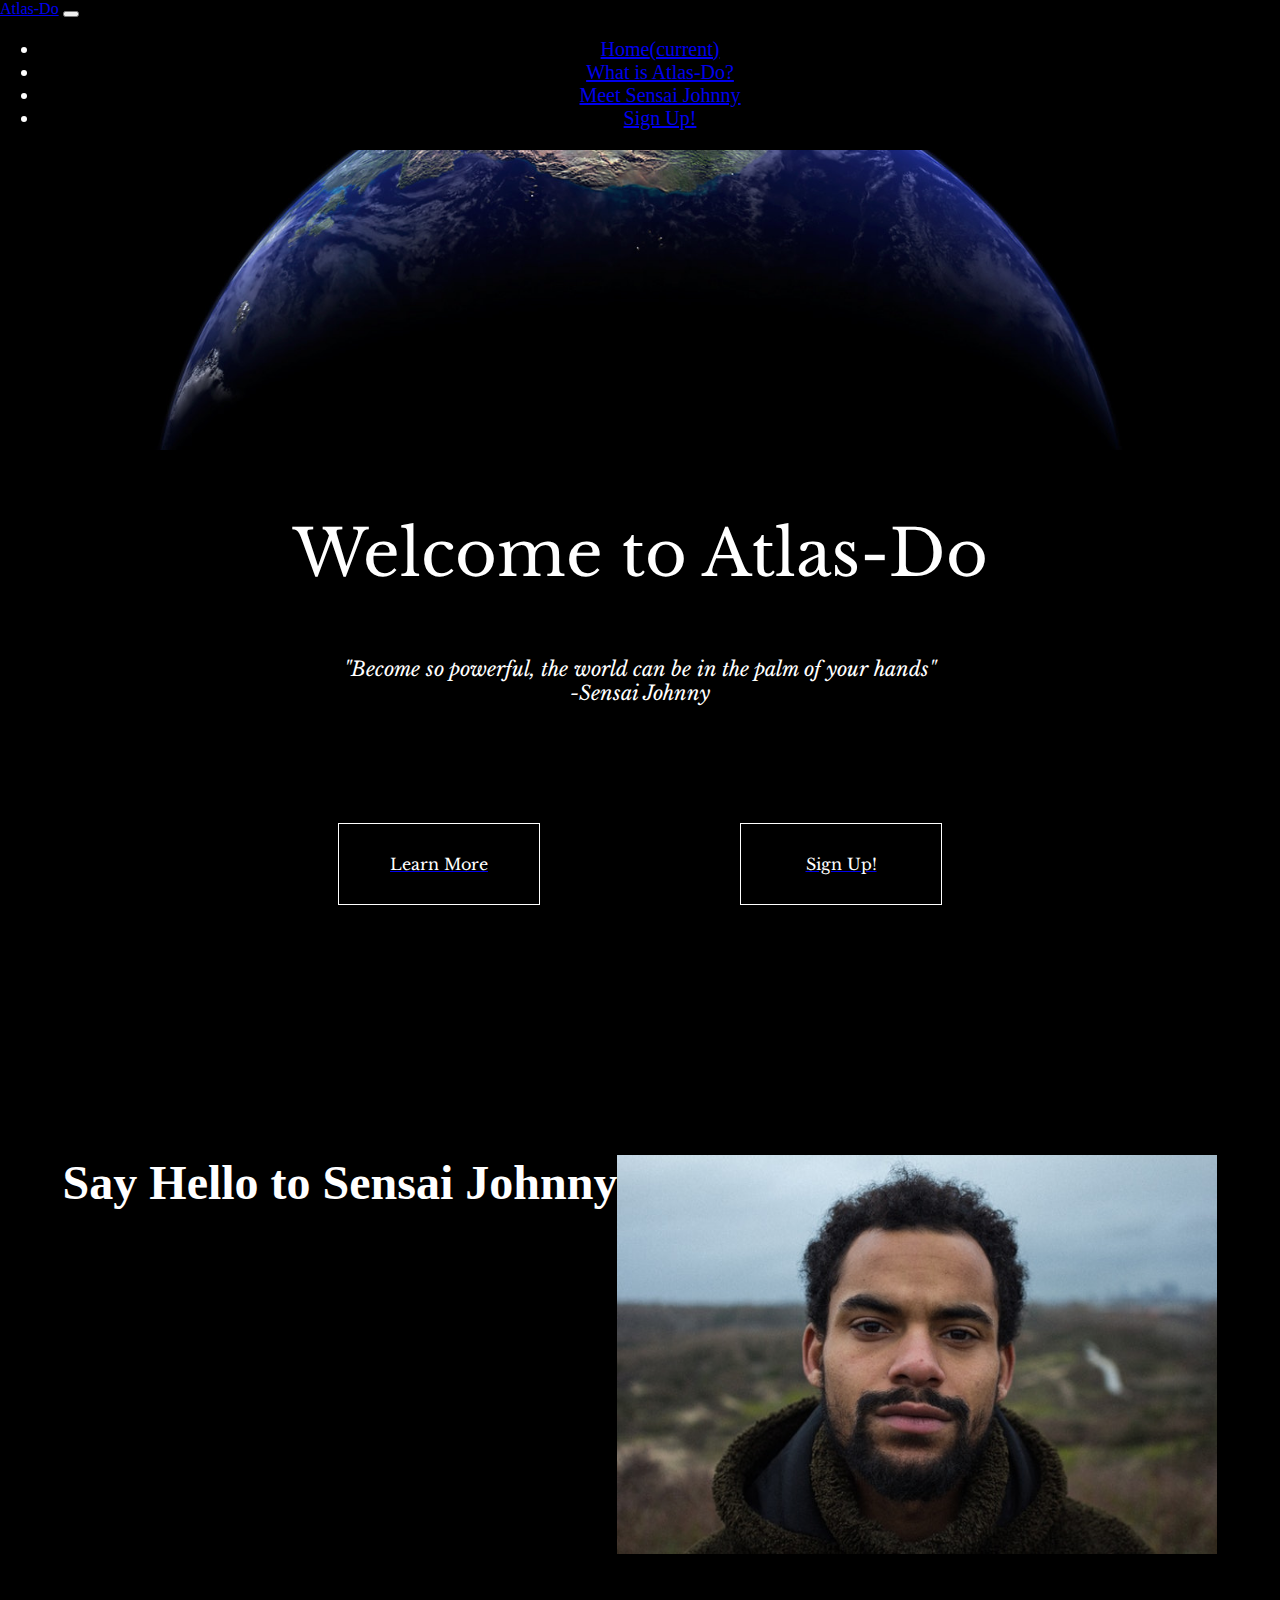
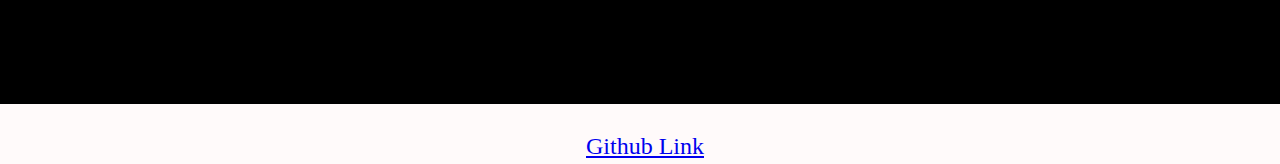
<file: index.html>
<!DOCTYPE html>
<html lang="en">

<head>
  <meta charset='UTF-8' />
  <meta name='viewport' content='width=device-width, initial-scale=1.0, maximum-scale=1.0' />
  <link rel="preconnect" href="https://fonts.gstatic.com">
  <link href="https://fonts.googleapis.com/css2?family=Libre+Baskerville&display=swap" rel="stylesheet">
  <link rel="stylesheet" href="https://stackpath.bootstrapcdn.com/bootstrap/4.1.3/css/bootstrap.min.css" integrity="sha384-MCw98/SFnGE8fJT3GXwEOngsV7Zt27NXFoaoApmYm81iuXoPkFOJwJ8ERdknLPMO" crossorigin="anonymous">
  <link rel='stylesheet' href="style.css" />
  <title>Atlas Do</title>
</head>

<body>
  <nav class="navbar navbar-expand-lg navbar-light bg-light">
    <a class="navbar-brand" href="#">Atlas-Do</a>
    <button class="navbar-toggler" type="button" data-toggle="collapse" data-target="#navbarSupportedContent" aria-controls="navbarSupportedContent" aria-expanded="false" aria-label="Toggle navigation">
      <span class="navbar-toggler-icon"></span>
    </button>

    <div class="collapse navbar-collapse" id="navbarSupportedContent">
      <ul class="navbar-nav mr-auto">
        <li class="nav-item active">
          <a class="nav-link" href="index.html">Home<span class="sr-only">(current)</span></a>
        </li>
        <li class="nav-item">
          <a class="nav-link" href="about.html">What is Atlas-Do?</a>
        </li>
        <li class="nav-item">
          <a class="nav-link" href="Meetsensai.html">Meet Sensai Johnny</a>
        <li class="nav-item">
          <a class="nav-link" href="Signup.html">Sign Up!</a>
        </li>
      </ul>
    </div>
  </nav>
  <div class='photo-background'>
    <img src='background_two.jpg'>
  </div>
  <!--<div class='paddin'></div>-->
  <div class='welcome'>
    <p>Welcome to Atlas-Do</p>
  </div>
  <center><em>"Become so powerful, the world can be in the palm of your hands"</br>
      -Sensai Johnny</em></center></br>
  <div class='container'>
  <a href='about.html'><div class='button'>Learn More</div></a>
  <a href='Signup.html'><div class='button'>Sign Up!</div></a>
    <div class='space'></div>
    <div class='text'>Say</br> Hello</br> to </br> Sensai</br> Johnny</div>
    <div class='text-two'>Say Hello to Sensai Johnny</div></br>
    <img style="width:600px; height: auto;" src='headshot.jpg'>
    <div class='space'></div>
  </div>

  <div class='contact order'>
    <div class="footer">
      <p><a href="https://github.com/Elementswelder/CreativeprojectOne.git">Github Link</a></p>
    </div>
    <script src="https://code.jquery.com/jquery-3.3.1.slim.min.js" integrity="sha384-q8i/X+965DzO0rT7abK41JStQIAqVgRVzpbzo5smXKp4YfRvH+8abtTE1Pi6jizo" crossorigin="anonymous"></script>
    <script src="https://cdnjs.cloudflare.com/ajax/libs/popper.js/1.14.3/umd/popper.min.js" integrity="sha384-ZMP7rVo3mIykV+2+9J3UJ46jBk0WLaUAdn689aCwoqbBJiSnjAK/l8WvCWPIPm49" crossorigin="anonymous"></script>
    <script src="https://stackpath.bootstrapcdn.com/bootstrap/4.1.3/js/bootstrap.min.js" integrity="sha384-ChfqqxuZUCnJSK3+MXmPNIyE6ZbWh2IMqE241rYiqJxyMiZ6OW/JmZQ5stwEULTy" crossorigin="anonymous"></script>
</body>

</html>
</file>
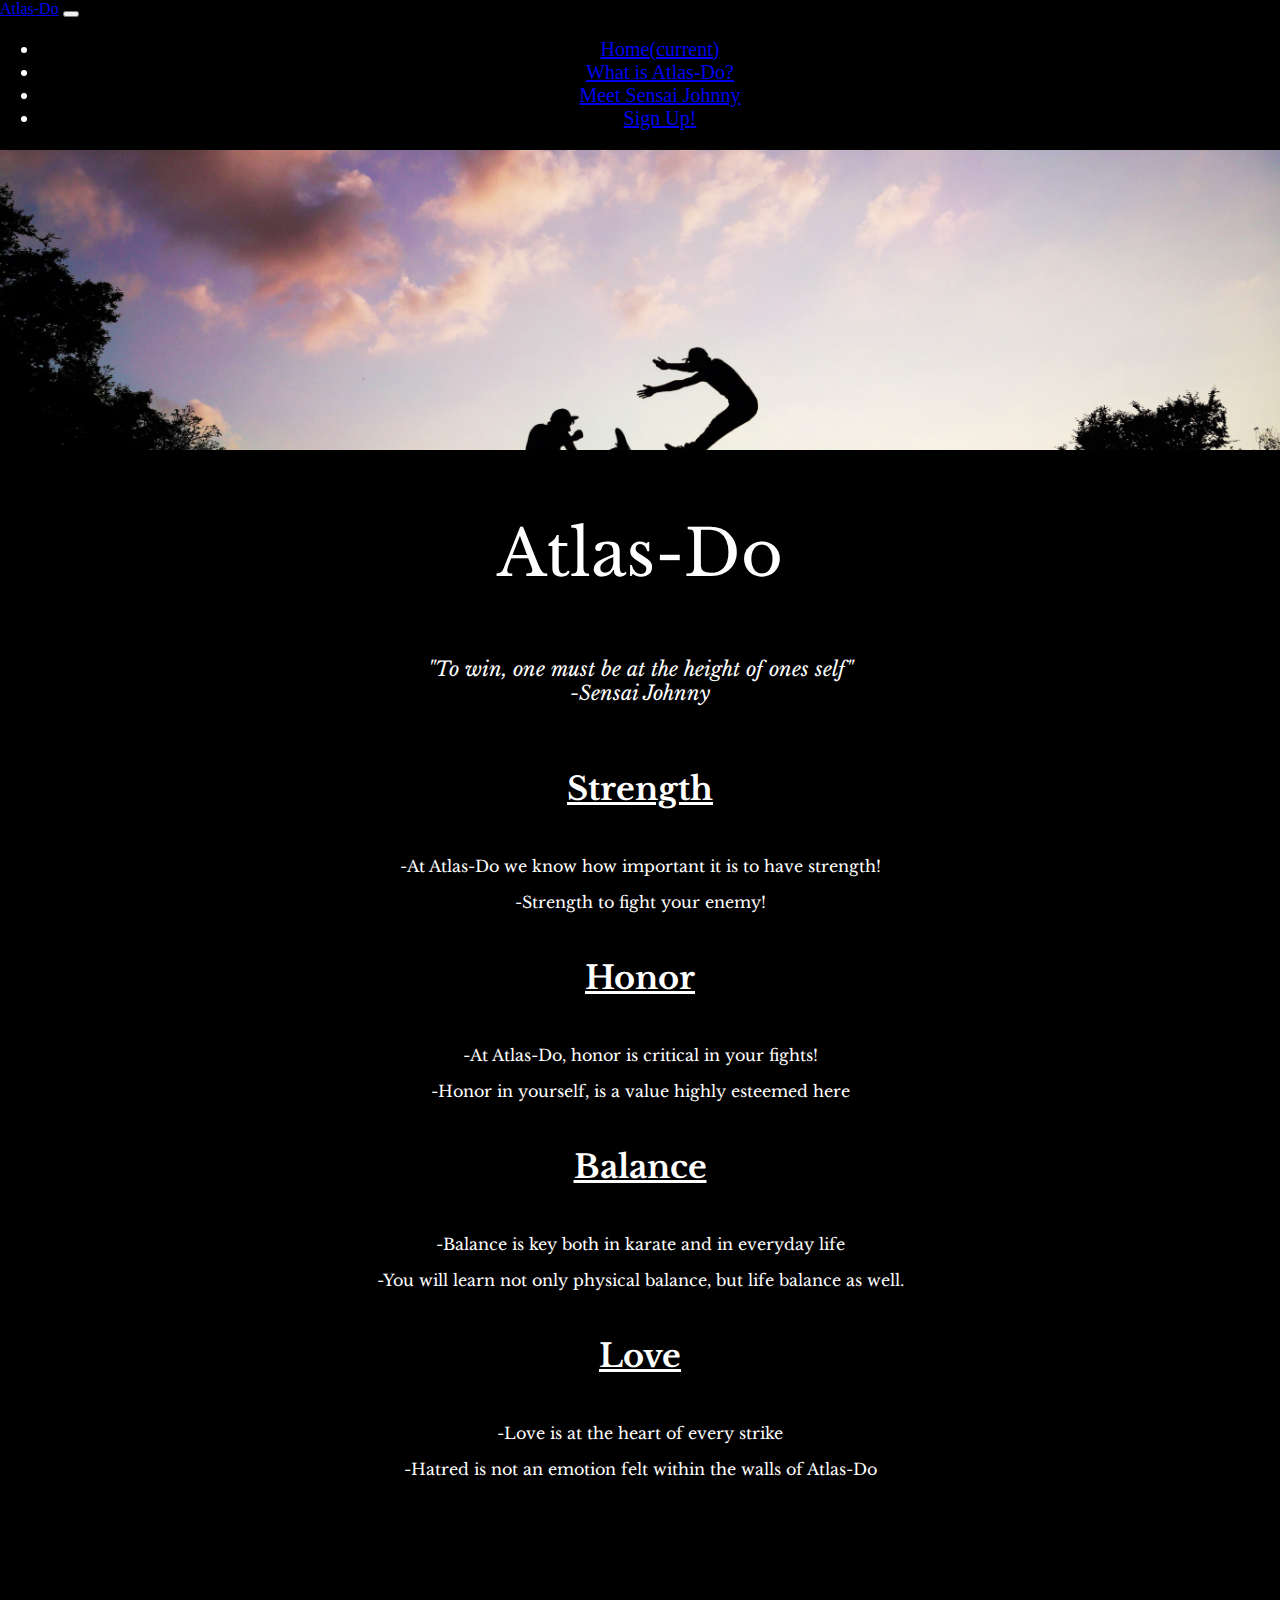
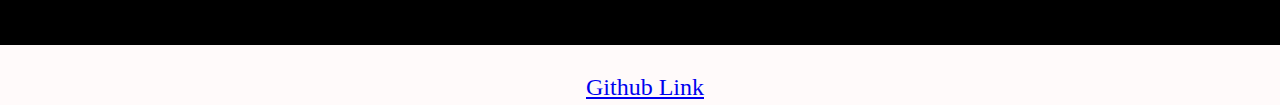
<file: about.html>
<!DOCTYPE html>
<html lang="en">

<head>
  <meta charset='UTF-8' />
  <meta name='viewport' content='width=device-width, initial-scale=1.0, maximum-scale=1.0' />
  <link rel="preconnect" href="https://fonts.gstatic.com">
  <link href="https://fonts.googleapis.com/css2?family=Libre+Baskerville&display=swap" rel="stylesheet">
  <link rel="stylesheet" href="https://stackpath.bootstrapcdn.com/bootstrap/4.1.3/css/bootstrap.min.css" integrity="sha384-MCw98/SFnGE8fJT3GXwEOngsV7Zt27NXFoaoApmYm81iuXoPkFOJwJ8ERdknLPMO" crossorigin="anonymous">
  <link rel='stylesheet' href="style.css" />
  <title>Atlas Do</title>
</head>

<body>
  <nav class="navbar navbar-expand-lg navbar-light bg-light">
    <a class="navbar-brand" href="#">Atlas-Do</a>
    <button class="navbar-toggler" type="button" data-toggle="collapse" data-target="#navbarSupportedContent" aria-controls="navbarSupportedContent" aria-expanded="false" aria-label="Toggle navigation">
      <span class="navbar-toggler-icon"></span>
    </button>

    <div class="collapse navbar-collapse" id="navbarSupportedContent">
      <ul class="navbar-nav mr-auto">
        <li class="nav-item">
          <a class="nav-link" href="index.html">Home<span class="sr-only">(current)</span></a>
        </li>
        <li class="nav-item active">
          <a class="nav-link" href="about.html">What is Atlas-Do?</a>
        </li>
        <li class="nav-item">
          <a class="nav-link" href="Meetsensai.html">Meet Sensai Johnny</a>
        <li class="nav-item">
          <a class="nav-link" href="Signup.html">Sign Up!</a>
        </li>
      </ul>
    </div>
  </nav>
  <div class='photo-background'>
    <img src='aboutheader.jpg'>
  </div>
  <div class='welcome'>
    <p>Atlas-Do</p>
  </div>
  <center><em>"To win, one must be at the height of ones self"</br>
      -Sensai Johnny</em></center></br>
  <div class='container'>
  <div id="container-test">

    <h1>Strength</h1>
    <p>-At Atlas-Do we know how important it is to have strength!</p>
    <p>-Strength to fight your enemy!</p>

    <h1>Honor</h1>
    <p>-At Atlas-Do, honor is critical in your fights!</p>
    <p>-Honor in yourself, is a value highly esteemed here</p>

    <h1>Balance</h1>
    <p>-Balance is key both in karate and in everyday life</p>
    <p>-You will learn not only physical balance, but life balance as well.</p>

    <h1>Love</h1>
    <p>-Love is at the heart of every strike</p>
    <p>-Hatred is not an emotion felt within the walls of Atlas-Do</p>

  </div>
    <div class='space'></div>
  </div>

    <script src="https://code.jquery.com/jquery-3.3.1.slim.min.js" integrity="sha384-q8i/X+965DzO0rT7abK41JStQIAqVgRVzpbzo5smXKp4YfRvH+8abtTE1Pi6jizo" crossorigin="anonymous"></script>
    <script src="https://cdnjs.cloudflare.com/ajax/libs/popper.js/1.14.3/umd/popper.min.js" integrity="sha384-ZMP7rVo3mIykV+2+9J3UJ46jBk0WLaUAdn689aCwoqbBJiSnjAK/l8WvCWPIPm49" crossorigin="anonymous"></script>
    <script src="https://stackpath.bootstrapcdn.com/bootstrap/4.1.3/js/bootstrap.min.js" integrity="sha384-ChfqqxuZUCnJSK3+MXmPNIyE6ZbWh2IMqE241rYiqJxyMiZ6OW/JmZQ5stwEULTy" crossorigin="anonymous"></script>
    <div class="footer">
    <p><a href="https://github.com/Elementswelder/CreativeprojectOne.git">Github Link</a></p>
    </div>
</body>

</html>
</file>
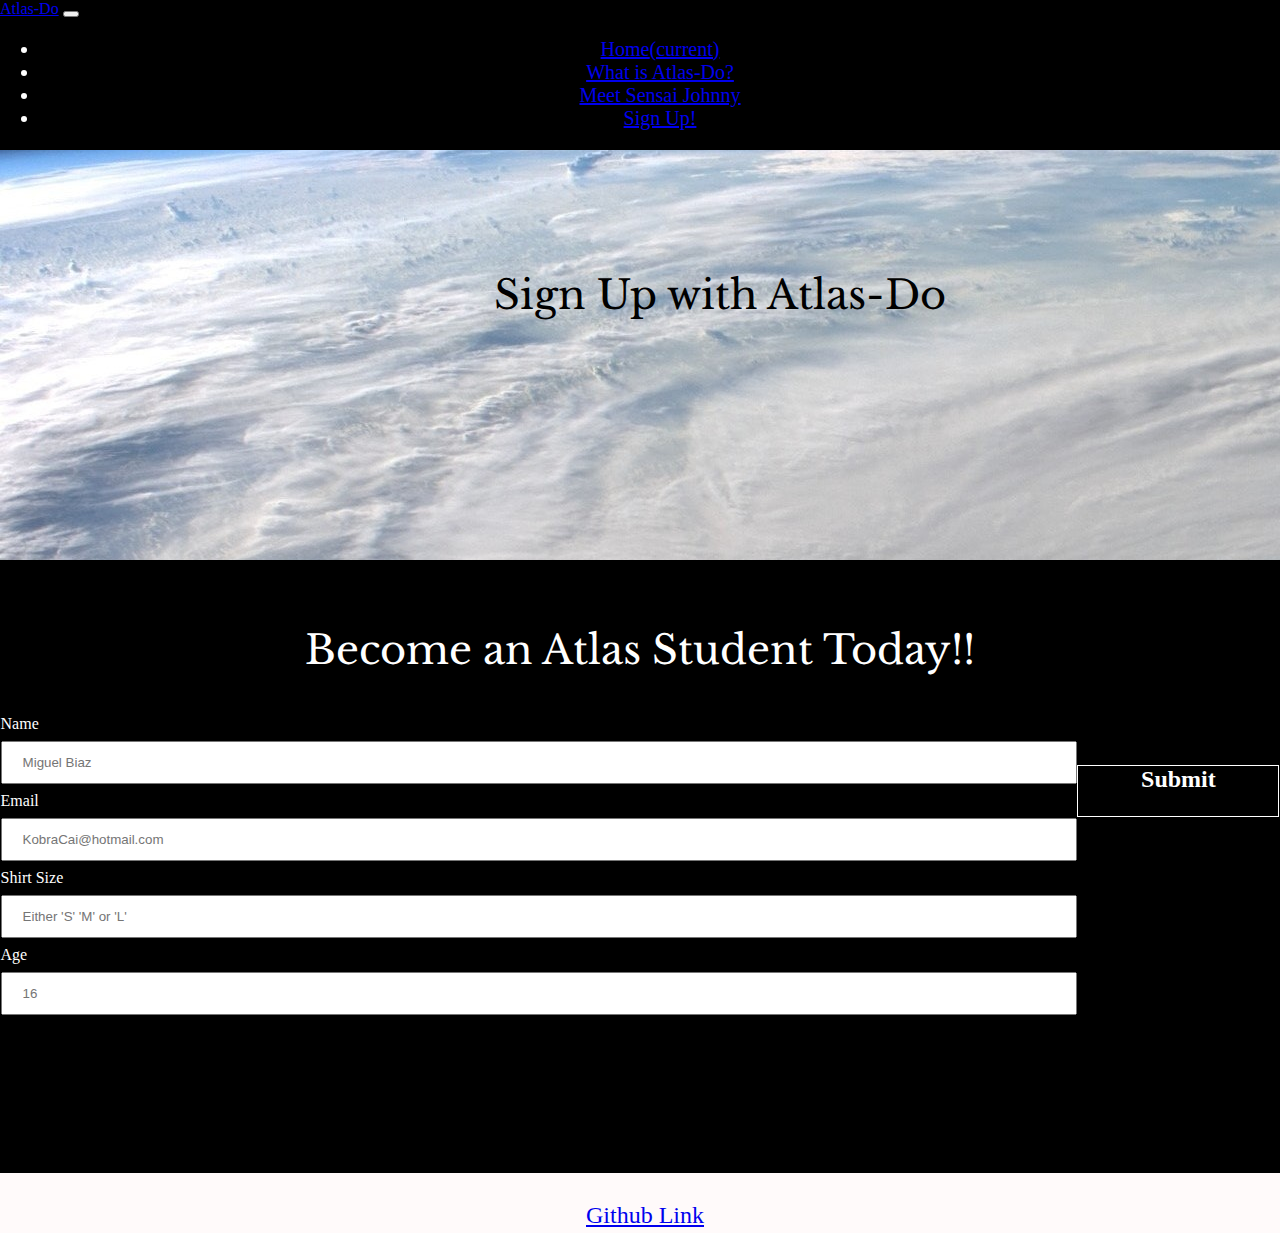
<file: Signup.html>
<!DOCTYPE html>
<html lang="en">

<head>
  <meta charset='UTF-8' />
  <meta name='viewport' content='width=device-width, initial-scale=1.0, maximum-scale=1.0' />
  <link rel="preconnect" href="https://fonts.gstatic.com">
  <link href="https://fonts.googleapis.com/css2?family=Libre+Baskerville&display=swap" rel="stylesheet">
  <link rel="stylesheet" href="https://stackpath.bootstrapcdn.com/bootstrap/4.1.3/css/bootstrap.min.css" integrity="sha384-MCw98/SFnGE8fJT3GXwEOngsV7Zt27NXFoaoApmYm81iuXoPkFOJwJ8ERdknLPMO" crossorigin="anonymous">
  <link rel='stylesheet' href="style.css" />
  <title>Sign-up!</title>
</head>

<body>
  <nav class="navbar navbar-expand-lg navbar-light bg-light">
    <a class="navbar-brand" href="#">Atlas-Do</a>
    <button class="navbar-toggler" type="button" data-toggle="collapse" data-target="#navbarSupportedContent" aria-controls="navbarSupportedContent" aria-expanded="false" aria-label="Toggle navigation">
      <span class="navbar-toggler-icon"></span>
    </button>

    <div class="collapse navbar-collapse" id="navbarSupportedContent">
      <ul class="navbar-nav mr-auto">
        <li class="nav-item">
          <a class="nav-link" href="/index.html">Home<span class="sr-only">(current)</span></a>
        </li>
        <li class="nav-item">
          <a class="nav-link" href="about.html">What is Atlas-Do?</a>
        </li>
        <li class="nav-item">
          <a class="nav-link" href="Meetsensai.html">Meet Sensai Johnny</a>
        <li class="nav-item active">
          <a class="nav-link" href="Signup.html">Sign Up!</a>
        </li>
      </ul>
    </div>
  </nav>
  <div class='signup-photo'>
    <p>Sign Up with Atlas-Do</p>
  </div>
  <div class='welcome-signup'>
    <p>Become an Atlas Student Today!!</p>
  </div>
  <div class='container'>
    <form>
      <label for='fname'>Name</label>
      <input type='text' id='name' name='name' placeholder="Miguel Biaz">
      <label for='fname'>Email</label>
      <input type='text' id='name' name='name' placeholder="KobraCai@hotmail.com">
      <label for='fname'>Shirt Size</label>
      <input type='text' id='name' name='name' placeholder="Either 'S' 'M' or 'L'">
      <label for='fname'>Age</label>
      <input type='text' id='name' name='name' placeholder="16">
    </form>
    <h2>Submit</h2>
  </div>
  <div class='space'></div>
  <div class="footer">
    <p><a href="https://github.com/Elementswelder/CreativeprojectOne.git">Github Link</a></p>
  </div>
  <script src="https://code.jquery.com/jquery-3.3.1.slim.min.js" integrity="sha384-q8i/X+965DzO0rT7abK41JStQIAqVgRVzpbzo5smXKp4YfRvH+8abtTE1Pi6jizo" crossorigin="anonymous"></script>
  <script src="https://cdnjs.cloudflare.com/ajax/libs/popper.js/1.14.3/umd/popper.min.js" integrity="sha384-ZMP7rVo3mIykV+2+9J3UJ46jBk0WLaUAdn689aCwoqbBJiSnjAK/l8WvCWPIPm49" crossorigin="anonymous"></script>
  <script src="https://stackpath.bootstrapcdn.com/bootstrap/4.1.3/js/bootstrap.min.js" integrity="sha384-ChfqqxuZUCnJSK3+MXmPNIyE6ZbWh2IMqE241rYiqJxyMiZ6OW/JmZQ5stwEULTy" crossorigin="anonymous"></script>
</body>

</html>
</file>
<file: style.css>
body {
  margin: 0;
  padding: 0;
  box-sizing: border-box;
  background-size: cover;
  background-color: black;
}

.text-decor {
  color: white;
  font-size: 24px;
  text-align: center;
}

.space-about{
  height: 50px;
  width: 100%;
}
ul {
  color: white;
  text-align: left;
  font-size: 20px;
}

li {
  text-align: center;
}

bg-light {
  background-color: #FFFAFA !important;
}

h2 {
  color: white;
  border: 1px solid white;
  text-align: center;
}
h2:hover {
  background-color: grey;
  cursor: pointer;
}

.footer {
  padding: 5px;
  position: relative;
  width: 100%;
  height: 50px;
  background-color: #FFFAFA;
  text-align: center;
  border-radius: 1px solid black;
  font-size: 24px;
}

.footer-meet {
  position: fixed;
  padding: 10px 10px 0px 10px;
  bottom: 0;
  width: 100%;
  height: 50px;
  background-color: #FFFAFA;
  text-align: center;
  border-radius: 1px solid black;
  font-size: 24px;
}

.signup-photo {
  background-image:url('sign-up-background.jpg');
  height: 250px;
  width: 100%;
  color: black;
  font-family: 'Libre Baskerville', serif;
  text-align: center;
  padding: 80px;
  font-size: 40px;
}

.welcome {
  font-family: 'Libre Baskerville', serif;
  color: white;
  text-align: center;
  font-size: 50px;

}

.welcome-signup {
  font-family: 'Libre Baskerville', serif;
  color: white;
  text-align: center;
  padding-top: 25px;
  font-size: 40px;

}

.text-two {
  text-indent: -9999px;
}

img {
  width: 100%;
  display: block;
  color: white;
}


.line {
  padding-top: 200px;
  width: 612px;
  height: 47px;
  border-bottom: 1px solid white;
  position: absolute;
}


em {
  justify-content: center;
  color: white;
  font-family: 'Libre Baskerville', serif;
  font-size: 15px;
}

.button {
  text-decoration: none;
  display: block;
  width: 100%;
  line-height: 250px;
  height: 250px;
  text-align: center;
  font-family: 'Libre Baskerville', serif;
  background-color: transparent;
  color: white;
  border: 1px solid white;
}

.button:hover {
  background-color: grey;
  cursor: pointer;
  text-decoration: none;
}

.text {
  text-align: left;
  font-size: 36px;
  font-weight: bold;
  color: white;
}

input {
  width:100%;
  padding: 12px 20px;
  margin: 8px 0;
  box-sizing: border-box;
  color: white;

}

form {
  color: white;
  justify-content: center;
}

.welcome-johnny {
  font-family: 'Libre Baskerville', serif;
  color: white;
  text-align: center;
  font-size: 25px;
}

.headshot {
  width: 100%;
  height: auto;
  float: center;
}

.container h1 {
  color: white;
  text-decoration: underline;
  font-family: 'Libre Baskerville', serif;
}
.container p {
  color: white;
  font-family: 'Libre Baskerville', serif;
}



@media (min-width: 48em) {
  .photo-background img {
    max-height: 300px;
    object-fit: cover;
  }

  .welcome {
    font-size: 64px;
  }

  em {
    font-size: 20px;
  }

  .button {
    display: block;
    width: 200px;
    margin: 100px;
    line-height: 80px;
    height: 80px;
    text-align: center;
    font-family: 'Libre Baskerville', serif;
    background-color: transparent;
    color: white;
    border: 1px solid white;
  }

  .small-button {
    display: block;
    width: 200px;
    margin: 100px;
    padding: 100px;
    line-height: 80px;
    height: 100px;
    text-align: center;
    font-family: 'Libre Baskerville', serif;
    background-color: transparent;
    color: white;
    border: 1px solid white;
  }


  .container {
      display: flex;
      flex-wrap: wrap;
      justify-content: center;
  }

  .space {
    height: 150px;
    width: 100%;
  }

  .text-two {
    text-indent: 0px;
    text-align: center!important;
    font-size: 48px!important;
    font-weight: bold!important;
    color: white!important;
  }
  .text {
    display: none;
  }

  .image-head {
    width:300px;
    height: auto;
  }

  h2 {
    margin-top: 50px;
    width: 200px;
    height: 50px;
    color: white;
    border: 1px solid white;
    text-align: center;

  }

  h2:hover {
    background-color: grey;
    cursor: pointer;
  }

  .welcome-johnny {
    font-family: 'Libre Baskerville', serif;
    color: white;
    text-align: left;
    font-size: 50px;
  }
  .headshot {
    width: 50%;
    height: auto;
    float: left;
  }

  .images-meet {
    display: none;
  }

  .container h1 {
    color: white;
    text-decoration: underline;
    font-family: 'Libre Baskerville', serif;
    text-align: center;
    padding: 25px;
  }
  .container p {
    color: white;
    font-family: 'Libre Baskerville', serif;
    text-align: center;
  }


}
<nav class="navbar navbar-light bg-light">
  <a class="navbar-brand" href="#">Navbar</a>
</nav>

<!-- As a heading -->
<nav class="navbar navbar-light bg-light">
  <span class="navbar-brand mb-0 h1">Navbar</span>
</nav>
</file>
